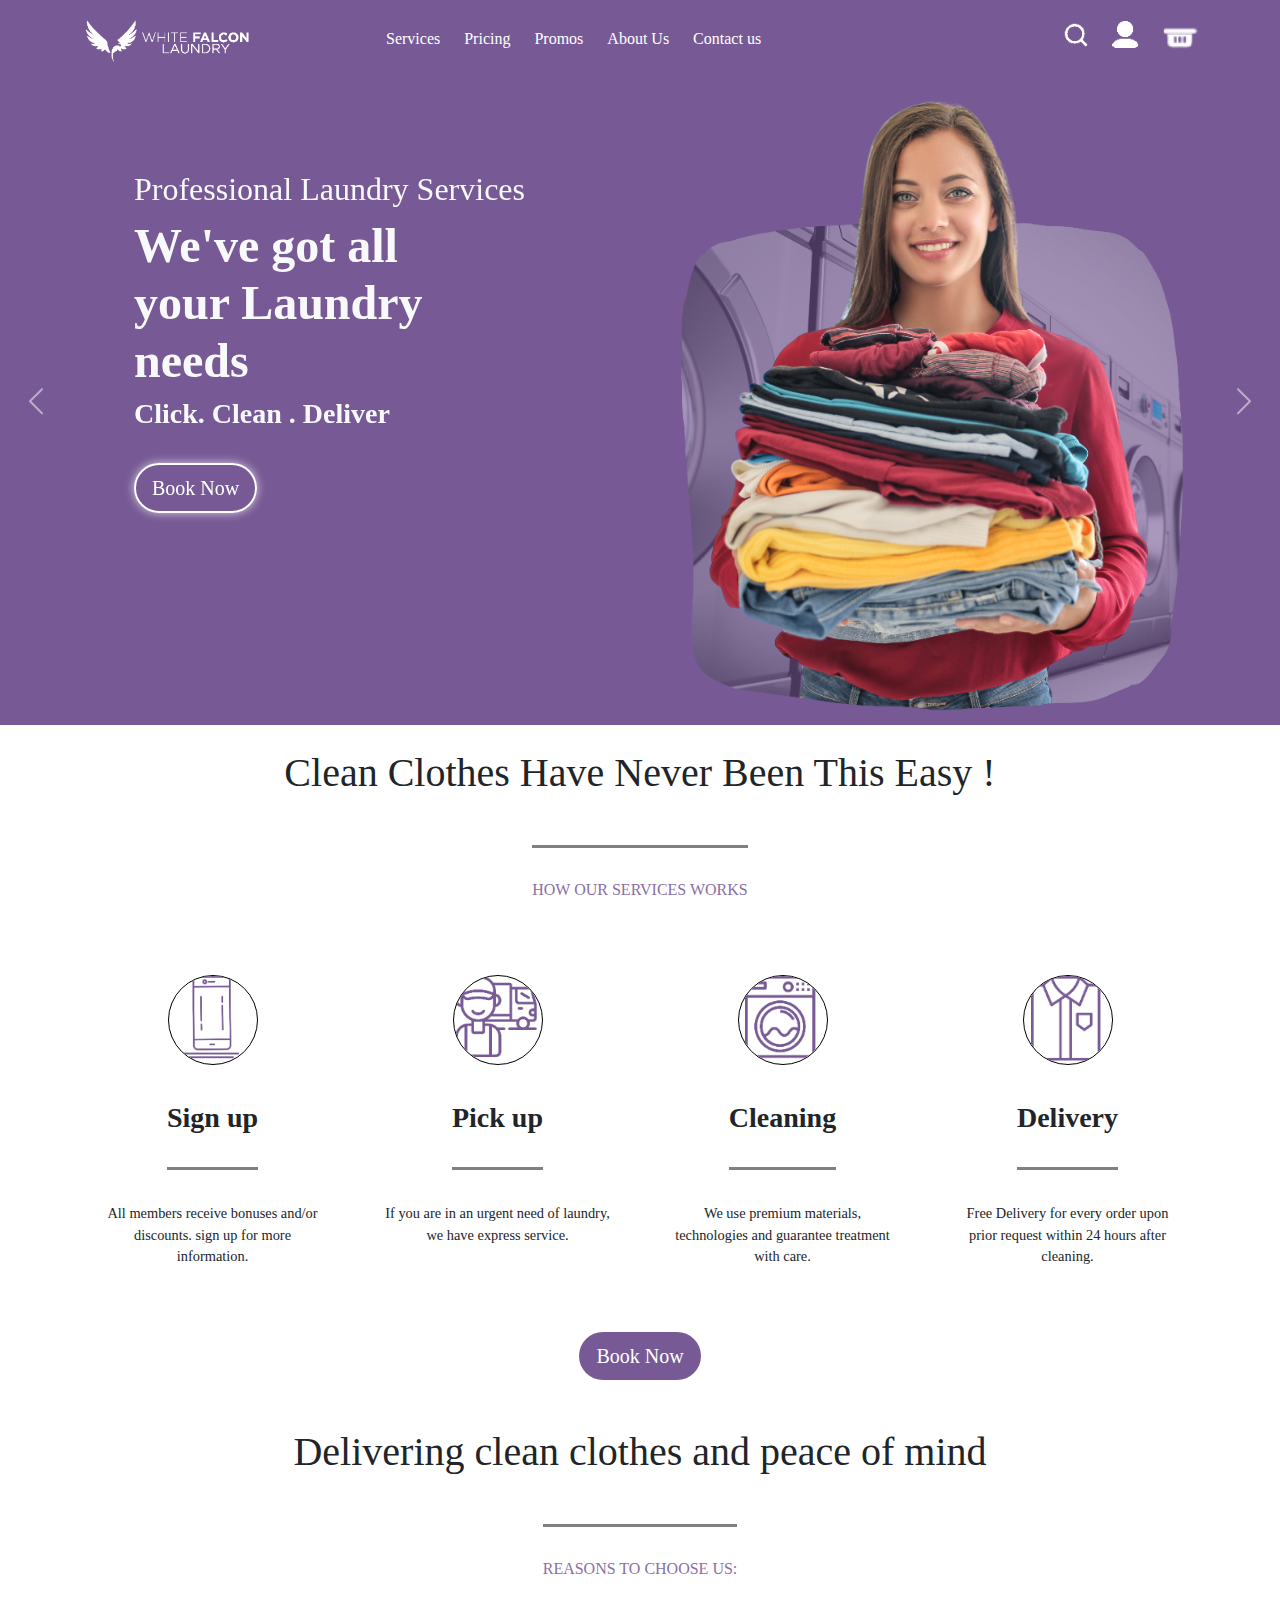
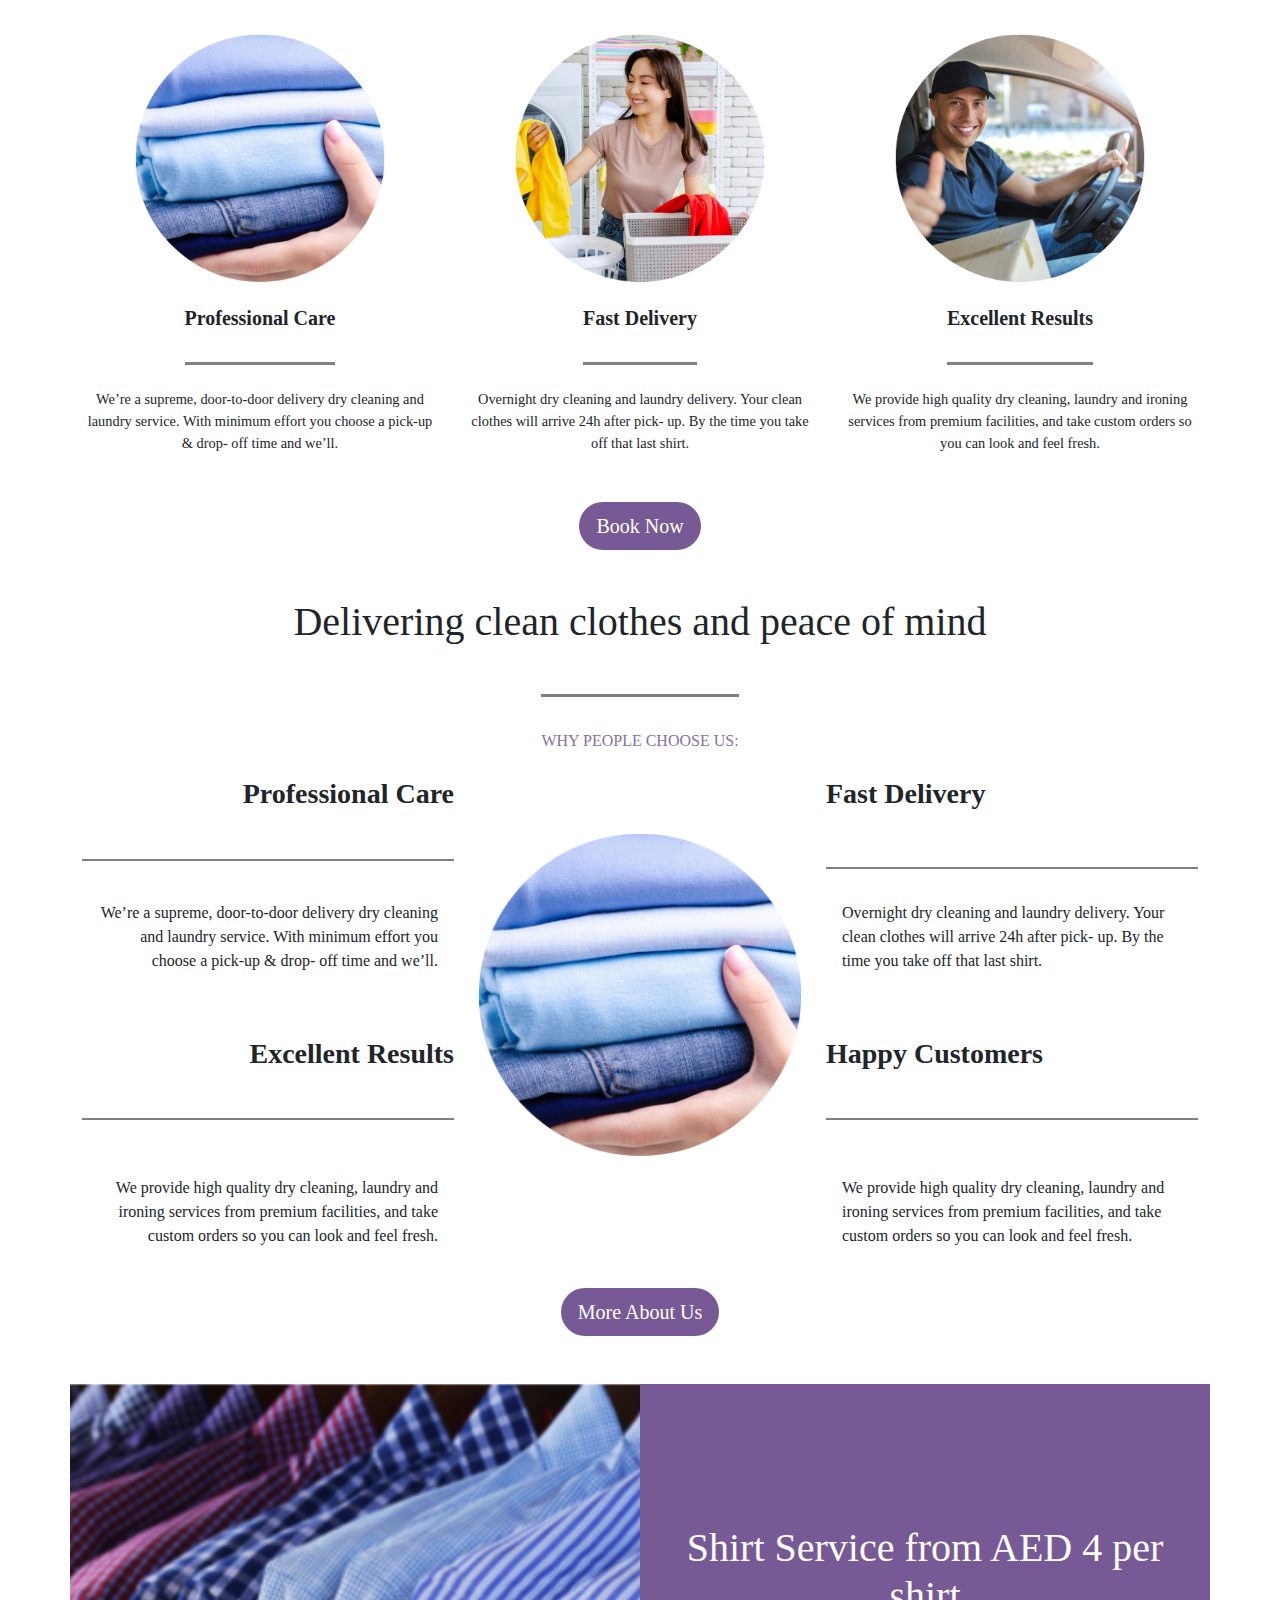
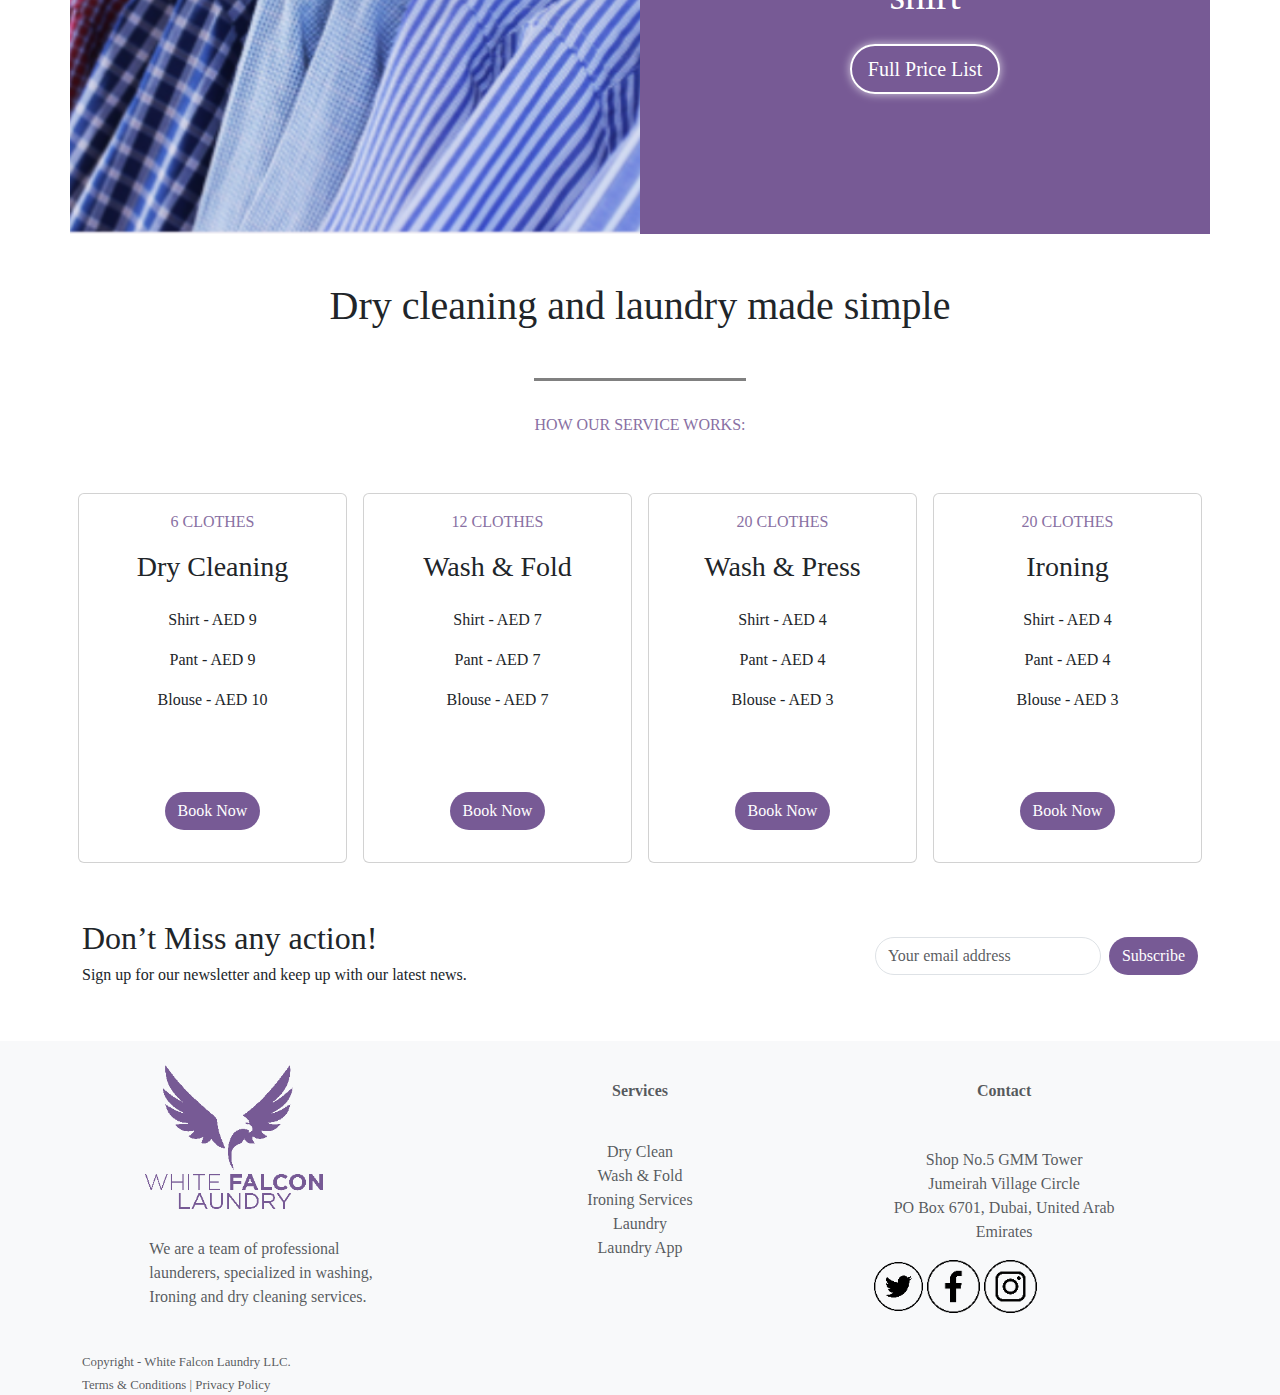
<file: index.html>
<!DOCTYPE html>
<html lang="en">
  <head>
    <meta charset="utf-8" />
    <meta name="viewport" content="width=device-width, initial-scale=1" />
    <title>White Falcon</title>
    <link
      href="https://cdn.jsdelivr.net/npm/bootstrap@5.3.3/dist/css/bootstrap.min.css"
      rel="stylesheet"
      integrity="sha384-QWTKZyjpPEjISv5WaRU9OFeRpok6YctnYmDr5pNlyT2bRjXh0JMhjY6hW+ALEwIH"
      crossorigin="anonymous"
    />
    <link rel="stylesheet" href="style.css" />
   
  </head>
  <body>
     <div class="combine-nav-image container-fluid">
     <nav class="navbar navbar-expand-lg  ">
      <div class="container ">
        <a class="navbar-brand" href=""
          ><img src="./images/white-falcon-laundry.png" alt=""
        /></a>
        <button
          class="navbar-toggler"
          type="button"
          data-bs-toggle="collapse"
          data-bs-target="#navbarNavAltMarkup"
          aria-controls="navbarNavAltMarkup"
          aria-expanded="false"
          aria-label="Toggle navigation"
        >
          <span class="navbar-toggler-icon"></span>
        </button>
        
        <div class="collapse navbar-collapse" id="navbarNavAltMarkup">
          <div class="navbar-nav  gap-2  mar-nav " >
            <a class="nav-link active" aria-current="page" href="#">Services</a>
            <a class="nav-link hb" href="#">Pricing</a>
            <a class="nav-link hb" href="#">Promos</a>

            <a class="nav-link hb" href="#">About Us</a>
            <a class="nav-link hb" href="#">Contact us</a>
          </div>
          <div class=" icon-nav w-90 d-flex  d-sm-flex  gap-4 ">
         
              <a class="nav-link" href="#"
                ><img src="./images/Search.png" alt=""
              /></a>
           
              <a class="nav-link" href="#"
                ><img src="./images/Login.png" alt=""
              /></a>
          
              <a class="nav-link" href="#"
                ><img src="./images/Cart.png" alt=""
              /></a>
           
        </div>
      </div>
    </nav> 
   
    
    
    <div id="customCarousel" class="carousel slide" data-bs-ride="carousel">
        <div class="carousel-inner">
          
          <!-- Slide 1 -->
          <div class="carousel-item active">
            <div class="container">
              <div class="row align-items-center">
                <!-- Image on top in small screens, right in md+ -->
                <div class="col-12 col-md-6 order-md-2">
                  <img src="./images/top-banner-pic-2.png" class="img-fluid w-100" alt="Slide 1">
                </div>
                <!-- Text below in small screens, left in md+ -->
                <div class="col-12 col-md-6 uppdiv order-md-1 text-center text-md-start p-4">
                    <h4 class=" h-head-4  text-light">Professional Laundry Services</h4>
                    <h1 class=" h-head fw-bold text-lg-start text-md-start text-sm-center text-light " >
                        We've got all <br />
                        your Laundry <br />
                        needs
                      </h1>
                      <h3 class="fw-semibold text-lg-start text-md-start text-light text-sm-center ">Click. Clean . Deliver</h3>
                      <div class="text-sm-center  text-lg-start w-100 text-md-start mt-3">
                        <button type="button" class="btn custoom-btn bntext rounded-pill btn-lg mt-3">Book Now</button>
                      </div>
                </div>
              </div>
            </div>
          </div>
      
          <!-- Slide 2 -->
          <div class="carousel-item">
            <div class="container">
              <div class="row align-items-center">
                <!-- Image -->
                <div class="col-12 col-md-6 order-md-2">
                  <img src="./images/top-banner-pic-2.png" class="img-fluid w-100" alt="Slide 2">
                </div>
                <!-- Text -->
                <div class="col-12 col-md-6 order-md-1 uppdiv text-center text-md-start p-4">
                    <h4 class=" h-head-4 text-light">Professional Laundry Services</h4>
                    <h1 class=" h-head fw-bold text-lg-start text-md-start text-sm-center text-light " >
                        We've got all <br />
                        your Laundry <br />
                        needs
                      </h1>
                      <h3 class="fw-semibold text-light text-lg-start text-md-start text-sm-center ">Click. Clean . Deliver</h3>
                      <div class=" w-100 text-md-start mt-3">
                        <!-- <button class=" text-sm-center border-white rounded-pill text-lg-start text-md-start text-light text-capitalize px-3 py-2 fw-semibold" style="background-color: #775A95;">
                          Book Now
                        </button> -->
                        <button type="button" class="btn custoom-btn bntext rounded-pill btn-lg mt-3">Book Now</button>
                      </div>
                </div>
              </div>
            </div>
          </div>
      
        </div>
      
        <!-- Carousel Controls -->
        <button class="carousel-control-prev" type="button" data-bs-target="#customCarousel" data-bs-slide="prev">
          <span class="carousel-control-prev-icon" aria-hidden="true"></span>
          <span class="visually-hidden">Previous</span>
        </button>
        <button class="carousel-control-next p-0" type="button" data-bs-target="#customCarousel" data-bs-slide="next">
          <span class="carousel-control-next-icon " aria-hidden="true"></span>
          <span class="visually-hidden ">Next</span>
        </button>
      </div>
</div>
    <!-- carousel part ends -->
     <!-- middle upper section heading start-->
      <div class="text-center" >
       <div class="h1border  mt-4 "> <h1  class="mb-4"  >Clean Clothes Have Never Been This Easy !</h1></div>
       
       <div class="text-center subheading"> <h6 class=" h6color mt-4  " style=" padding-top: 2rem; border-top: 3px solid grey;">HOW OUR SERVICES WORKS</h6></div>
      </div>
      <div class="container mt-5">
        <div class="row upper-card-div">
            <div class="col-md-3">
                <div class="card text-center"style="border:none">
                    <img src="./images/Sign up Icon.png" class="card-img-top border border-black" alt="Image">
                    <div class="card-body">
                      <div class="subheading" ><h3 class=" fw-bold" style="padding-bottom: 2rem; border-bottom: 3px solid grey;">Sign up</h3></div>
                        <p class="card-text">All members receive bonuses
                          and/or discounts. sign up for more
                          information.</p>
                    </div>
                </div>
            </div>
            <div class="col-md-3">
                <div class="card text-center " style="border:none">
                    <img src="./images/Pick up Icon.png" class="card-img-top border border-black" alt="Image">
                    <div class="card-body">
                     <div class="subheading"><h3 class=" fw-bold" style="padding-bottom: 2rem; border-bottom: 3px solid grey;">Pick up</h3></div> 
                        <p class="card-text">If you are in an urgent need of 
                          laundry, we have express service.</p>
                    </div>
                </div>
            </div>
            <div class="col-md-3" >
                <div class="card text-center"style="border:none">
                    <img src="./images/Cleaning Icon.png" class="card-img-top border border-black" alt="Image">
                    <div class="card-body">
                      <div class="subheading"><h3 class=" fw-bold" style="padding-bottom: 2rem; border-bottom: 3px solid grey;">Cleaning</h3></div>
                        <p class="card-text"> We use premium materials,
                          technologies and guarantee
                          treatment with care.</p>
                    </div>
                </div>
            </div>
            <div class="col-md-3">
                <div class="card text-center" style="border:none">
                    <img src="./images/Delivery Icon.png" class="card-img-top border border-black" alt="Image">
                    <div class="card-body">
                     <div class="subheading"> <h3  class=" fw-bold" style="padding-bottom: 2rem; border-bottom: 3px solid grey;">Delivery</h3></div>
                        <p class="card-text "> Free Delivery for every order upon
                          prior request within 24 hours after
                          cleaning.</p>
                    </div>
                </div>
            </div>
        </div>
    </div>
    
    <div class="book-2 text-center">
      <!-- <button type="button"  style="color: white; "  class="btn custom-btn btn-lg rounded-pill mb-4 mt-5" >Book Now</button> -->
      <button  style="color: white; "  type="button" class="btn custom-btn rounded-pill  subbtn btn-lg   mb-4 mt-5">Book Now</button>
    </div>
    
     <!-- middle upper section heading end-->
      <!-- middle lower section heading start -->
      <div class="text-center">
        <div class="h1border  mt-4 "> <h1  class="mb-4">Delivering clean clothes and peace of mind</h1></div>
         <div class="subheading"><h6 class=" h6color mt-4  " style=" padding-top: 2rem; border-top: 3px solid grey;"> REASONS TO CHOOSE US:</h6></div>
       </div>
       <!-- three cards with circle image start -->
       
      <div class="container mt-5">
        <div class="row g-4">
            <!-- Card 1 -->
            <div class="col-md-4 ">
                <div class=" thumb text-center">
                    <img src="./images/Thumbnail 1.png" class="circlemidimage" alt="Image 1">
                    <div class="card-body text-center">
                          <div class="subheading"><h5 class="card-title fw-bold mt-4 thumbh-card-heading" style="padding-bottom: 2rem; border-bottom: 3px solid grey;">Professional Care</h5></div>
                        <p class="card-text threecardtext mt-4">We’re a supreme, door-to-door delivery dry
                          cleaning and laundry service. With
                          minimum effort you choose a pick-up & drop-
                          off time and we’ll.</p>
                       
                    </div>
                </div>
            </div>
    
            <!-- Card 2 -->
            <div class="col-md-4 ">
                <div class=" thumb text-center">
                    <img src="./images/Thumbnail 2.png" class="circlemidimage" alt="Image 2">
                    <div class="card-body text-center">
                      <div class="subheading"> <h5 class="card-title fw-bold mt-4 " style="padding-bottom: 2rem; border-bottom: 3px solid grey;">Fast Delivery</h5></div> 
                        <p class="card-text threecardtext mt-4">Overnight dry cleaning and laundry delivery.
                          Your clean clothes will arrive 24h after pick-
                          up. By the time you take off that last shirt.</p>
                        
                    </div>
                </div>
            </div>
    
            <!-- Card 3 -->
            <div class="col-md-4 ">
                <div class=" thumb text-center">
                    <img src="./images/Thumbnail3.png" class="text-center circlemidimage" alt="Image 3">
                    <div class="card-body text-center ">
                     <div class="subheading">  <h5 class="card-title fw-bold  mt-4 thumbh-card-heading" style="padding-bottom: 2rem; border-bottom: 3px solid grey;">Excellent Results</h5></div>
                        <p class="card-text threecardtext mt-4"> We provide high quality dry cleaning,
                          laundry and ironing services from premium 
                         facilities, and take custom orders so you can 
                         look and feel fresh.</p>
                        
                    </div>
                </div>
            </div>
        </div>
    </div>
       <!-- three cards with circle image end -->
       <div class="book-2 text-center">
        <!-- <button   style="color: white; " type="button" class="btn custom-btn btn-lg rounded-pill mb-4 mt-5" >Book Now</button> -->
        <button  style="color: white; "  type="button" class="btn custom-btn rounded-pill btn-lg subbtn  mb-4 mt-5">Book Now</button>
       </div>
       
       <div class="text-center">
       <div class="h1border mt-4  "> 
        <h1 class="mb-4"> Delivering clean clothes and peace of mind</h1> </div>
      <div class="subheading">  <p class=" h6color mt-4  mb-4" style="padding-top: 2rem; border-top: 3px solid grey;">WHY PEOPLE CHOOSE US:</p></div>
      </div>
       <!-- middle lower section heading end -->
        <!-- grid part starts -->
        <div  class="three-items container">
          <div >
             <div class="" >
             <div> <p class="h3 text-center hgfirst  fw-bold"  style="border-bottom: 2px solid gray; padding-bottom: 3rem;  ;">Professional Care</p></div>
              <p class=" paragrdupper fs-6 mt-6 text-center px-3" style="padding-top: 2rem; padding-bottom: 3rem;">We’re a supreme, door-to-door delivery dry 
              cleaning and laundry service. With 
              minimum effort you choose a pick-up & drop-
              off time and we’ll.</p>
             </div>
              <div>
                <p class="h3 text-center hgfirst fw-bold" style="border-bottom: 2px solid gray; padding-bottom: 3rem;  ">Excellent Results</p>
                <p class="fs-6 paragrdupper mt-4 px-3 " style="padding-top: 2rem;">We provide high quality dry cleaning,
                laundry and ironing services from premium 
                facilities, and take custom orders so you can 
                look and feel fresh.</p>
              </div>
          </div>
          <div class="text-center gap-5">
            <img src="./images/Thumbnail 1.png" class="rounded grimage  p-4" alt="...">
          </div>
          <div>
            <div>
            <div  style="border-bottom: 2px solid gray; padding-bottom: 3rem; ">
                <p class="h3  hglast martop fw-bold">Fast Delivery</p>
              </div>
            <p class="fs-6 mt-6  paragrdlower px-3 text-start" style="padding-top: 2rem;padding-bottom: 3rem;">Overnight dry cleaning and laundry delivery.
              Your clean clothes will arrive 24h after pick-
              up. By the time you take off that last shirt.</p>
          </div>
            <div>
              <p class="h3  hglast fw-bold"style="border-bottom: 2px solid gray; padding-bottom: 3rem;  ">Happy Customers</p>
            </div>
            <p class="fs-6 mt-6  paragrdlower px-3 text-start" style="padding-top: 3rem;">We provide high quality dry cleaning,
              laundry and ironing services from premium 
              facilities, and take custom orders so you can 
              look and feel fresh.</p>
          </div>
        </div>
         <!-- grid part ends -->
          <!-- after grid part (btn,img,heading) starts -->
         <div class="more-about text-center  mt-4"> 
          <!-- <button type="button" class="btn custom-btn btn-lg rounded-pill" style="padding-top: 10px; color: white; ">More About Us</button> -->
          <button  style="color: white; "  type="button" class="btn  btn-lg custom-btn rounded-pill  subbtn ">More About Us</button>
        </div >
         <!-- center img starts -->
      <div class="container my-5">
        <div class="row d-flex align-items-stretch">
          
          <!-- Left Section (Image) -->
          <div class="col-12 col-md-6 p-0 d-flex">
            <img src="./images/Centre Banner.png" class="w-100 h-100 object-fit-cover" style="min-height: 50vh;" alt="Shirt Service">
          </div>
      
          <!-- Right Section (Text & Button with Full Background Cover) -->
          <div class="col-12 col-md-6 bgcenterimg text-white d-flex flex-column justify-content-center align-items-center p-4" style="min-height: 50vh;">
            <h1 class="display-6 text-center">Shirt Service from AED 4 per shirt</h1>
            <button type="button" class="btn custoom-btn bntext rounded-pill btn-lg mt-3 ">Full Price List</button>
          </div>
               <!-- center image parts end -->
        </div>
      </div>
      
        <div class="text-center container">
          <div class="h1border  mt-4  " >
            <h1 class="mb-4">Dry cleaning and laundry made simple</h1> 
          </div>
            <div class="subheading"><p class="fs-6 h6color mt-4  mb-6" style="padding-bottom: 2rem; padding-top: 2rem; border-top: 3px solid grey;">HOW OUR SERVICE WORKS:</p></div>
         
        </div> 
         <!-- after grid part(btn,img,heading) ends -->
        <!-- four cards part start   -->
       
        <div class="container">
          <div class="row justify-content-center gap-4 gap-md-0">
            <div class="col-12 col-md-6 col-lg-3 d-flex p-2">
              <div class="card crdfour w-100">
                <div class="card-body text-center">
                  <p class="fs-6 h6color">6 CLOTHES</p>
                  <h3 class="card-title">Dry Cleaning</h3>
                </div>
                <div class="d-flex flex-column text-center">
                  <p>Shirt - AED 9</p>
                  <p>Pant - AED 9</p>
                  <p>Blouse - AED 10</p>
                </div>
                <div class="card-body text-center mt-5 mb-3">
                  <!-- <button   style="color: white; "  class="btn custom-btn belowbuton rounded-pill">Book Now</button> -->
                  <button  style="color: white; "  type="button" class="btn custom-btn rounded-pill  subbtn ">Book Now</button>
                </div>
              </div>
            </div>
            <div class="col-12 col-md-6 col-lg-3 d-flex p-2">
              <div class="card crdfour w-100">
                <div class="card-body text-center">
                  <p class="fs-6 h6color">12 CLOTHES</p>
                  <h3 class="card-title">Wash & Fold</h3>
                </div>
                <div class="d-flex flex-column text-center">
                  <p>Shirt - AED 7</p>
                  <p>Pant - AED 7</p>
                  <p>Blouse - AED 7</p>
                </div>
                <div class="card-body text-center mt-5 mb-3">
                  <!-- <button   style="color: white; " class="btn custom-btn belowbuton rounded-pill">Book Now</button> -->
                  <button  style="color: white; "  type="button" class="btn custom-btn rounded-pill  subbtn ">Book Now</button>
                </div>
              </div>
            </div>
            <div class="col-12 col-md-6 col-lg-3 d-flex p-2">
              <div class="card crdfour w-100">
                <div class="card-body text-center">
                  <p class="fs-6 h6color">20 CLOTHES</p>
                  <h3 class="card-title">Wash & Press</h3>
                </div>
                <div class="d-flex flex-column text-center">
                  <p>Shirt - AED 4</p>
                  <p>Pant - AED 4</p>
                  <p>Blouse - AED 3</p>
                </div>
                <div class="card-body text-center mt-5 mb-3">
                  <!-- <button  style="color: white; "  class="btn custom-btn belowbuton rounded-pill">Book Now</button> -->
                  <button  style="color: white; "  type="button" class="btn custom-btn rounded-pill  subbtn ">Book Now</button>
                </div>
              </div>
            </div>
            <div class="col-12 col-md-6 col-lg-3 d-flex p-2">
              <div class="card crdfour w-100">
                <div class="card-body text-center">
                  <p class="fs-6 h6color">20 CLOTHES</p>
                  <h3 class="card-title">Ironing</h3>
                </div>
                <div class="d-flex flex-column text-center">
                  <p>Shirt - AED 4</p>
                  <p>Pant - AED 4</p>
                  <p>Blouse - AED 3</p>
                </div>
                <div class="card-body text-center mt-5 mb-3">
                  <!-- <button  style="color: white; "  class="btn custom-btn belowbuton rounded-pill">Book Now</button> -->
                  <button  style="color: white; "  type="button" class="btn custom-btn rounded-pill  subbtn ">Book Now</button>
                </div>
              </div>
            </div>
          </div>
        </div>
        <!-- four cards part end   -->
         <!-- subscribe part start  -->
        
        <div class="container my-5">
          <div class="row align-items-center text-center text-md-start">
            <!-- Left  -->
            <div class="col-12 col-md-6 mb-3 mb-md-0">
              <h2 class="h2">Don’t Miss any action!</h2>
              <p class="h6">Sign up for our newsletter and keep up with our latest news.</p>
            </div>
            
            <!-- Right Section -->
            <div class="col-12 col-md-6">
              <div class="d-flex flex-column flex-md-row gap-2 justify-content-center justify-content-md-end ">
                <input type="email" class="form-control inplength rounded-pill " placeholder="Your email address" >
                <button  style="color: white; "  type="button" class="btn custom-btn rounded-pill  subbtn ">Subscribe</button>
              </div>
            </div>
          </div>
        </div>
        
           <!-- subscribe part end  -->
    <!-- footer part starts -->
    <footer class="text-center  text-lg-start bg-body-tertiary text-muted">
      <section class="">
        <div class="container text-center text-md-start mt-5">
          <!-- Grid row -->
          <div class="row mt-3">
            <!-- Grid column -->
            <div class="col-md-3 col-lg-4 col-xl-3 mx-auto mb-4 ">
              <!-- Content -->
              <img class="py-4" src="./images/wfl.png"  >
              <p class="p-1 text-center text-sm-center text-lg-start">
                We are a team of professional <br>
                launderers, specialized in washing, <br>
                Ironing and dry cleaning services.
              </p>
            </div>
            <!-- Grid column -->

            <!-- Grid column -->
            <div class="col-md-2 col-lg-2 col-xl-2 mx-auto mb-4 mt-3">
              <!-- Links -->
             
              <div class="d-flex flex-column align-items-center text-center">
                <h6 class="fw-bold mb-3 py-4">Services</h6>
                <ul class="list-unstyled">
                    <li>Dry Clean</li>
                    <li>Wash & Fold</li>
                    <li>Ironing Services</li>
                    <li>Laundry</li>
                    <li>Laundry App</li>
                </ul>
            </div>
            
            </div>
            
            <div class="col-md-4 col-lg-3 col-xl-3 mx-auto mb-md-0 mb-4 mt-3">
              
                <div class="text-center">
                  <h6 class="fw-bold mb-4 py-4">Contact</h6>
                  <p>Shop No.5 GMM Tower <br>Jumeirah Village Circle <br>PO Box 6701, Dubai, United Arab Emirates</p>
              </div>
              
                <img src="./images/Twitter.png" alt="">
                <img src="./images/Facebook.png" alt="">
                <img src="./images/Insta.png" alt="">
            </div>
            <!-- Grid column -->
          </div>
          <!-- Grid row -->
          <div   >
            <p class="cpytext mb-1 ">Copyright - White Falcon Laundry LLC.</p>
           <p class="cpytext">Terms & Conditions | Privacy Policy</p>
         </div>
        </div>
      </section>
      <!-- Section: Links  -->

   
    </footer>
    <!-- Footer -->
    <!-- footer part ends -->
    <script
      src="https://cdn.jsdelivr.net/npm/bootstrap@5.3.3/dist/js/bootstrap.bundle.min.js"
      integrity="sha384-YvpcrYf0tY3lHB60NNkmXc5s9fDVZLESaAA55NDzOxhy9GkcIdslK1eN7N6jIeHz"
      crossorigin="anonymous"
    ></script>
    <script src="script.js"></script>
  </body>
</html>
</file>
<file: style.css>
* {
  margin: 0;
  padding: 0;
  box-sizing: border-box;
}

html, body {
  width: 100%;
  height: 100%;
  font-family: Georgia, "Times New Roman", Times, serif;
}

a {
  text-decoration: none;
  color: white !important;
}

.combine-nav-image {
  background-color: #775A95;
}

.custom-btn {
  background-color: #775A95;
}

ul {
  list-style: none;
}

@media (max-width: 200px) {
  .navbar-brand {
    width: 50px;
    aspect-ratio: 1/1;
  }
}
.navbar-brand img {
  width: 180px !important;
}

@media (min-width: 400px) {
  .h-head-4 {
    font-size: 2rem !important;
  }
}
.h-head-4 {
  font-size: 1.2rem;
}

.h-head {
  font-size: 1.5rem;
}

@media (min-width: 400px) {
  .h-head {
    font-size: 3rem;
  }
}
.h6color {
  color: #8970A3 !important;
}

.upper-card-div .card-img-top {
  width: 90px;
  height: 90px;
  -o-object-fit: contain;
     object-fit: contain;
  border-radius: 50%;
  margin: 20px auto;
}
.upper-card-div .card-text {
  font-size: 0.9rem;
  margin-top: 25px;
}

@media (max-width: 992px) {
  .navbar-collapse {
    position: absolute;
    z-index: 99;
    background: #e0aaff;
    width: 95%;
    left: 3px;
    top: 77px;
    padding: 16px;
    overflow: hidden;
  }
}
.navbar-collapse.active {
  display: block; /* Show when active class is added */
}

.navbar-nav .nav-link:hover {
  background-color: rgb(204, 197, 197);
}

@media (min-width: 1024px) {
  .uppdiv {
    padding-left: 4rem !important;
    padding-bottom: 9rem !important;
  }
}
@media (min-width: 768px) {
  .inplength {
    width: -moz-fit-content;
    width: fit-content;
  }
  .three-items {
    display: grid;
    grid-template-columns: repeat(3, 1fr);
  }
  .hgfirst {
    text-align: end !important;
  }
  .paragrdupper {
    text-align: end !important;
  }
  .mar-nav {
    margin-left: 100px;
    margin-right: auto;
  }
  .icon-nav {
    display: flex;
    justify-content: space-evenly;
  }
  .carousel-control-prev,
  .carousel-control-next {
    width: auto; /* Prevents buttons from taking extra space */
    top: 50%;
    transform: translateY(-50%);
    z-index: 10;
  }
  .carousel-control-prev {
    left: 0.5rem; /* Adjust the left position to move it outside */
  }
  .carousel-control-next {
    right: 0.5rem; /* Adjust the right position to move it outside */
  }
}
.thumb {
  border: none !important;
}

.threecardtext {
  font-size: 0.9rem;
}

.circlemidimage {
  width: 70%;
}

.grimage {
  width: 100% !important;
  margin-top: 2rem;
}

@media (max-width: 767px) {
  .hglast {
    text-align: center !important;
  }
  .martop {
    margin-top: 30px;
  }
  .paragrdupper {
    text-align: center !important;
  }
  .paragrdlower {
    text-align: center !important;
  }
}
.grimage {
  width: 80%;
}

.belowbuton {
  background-color: #775A95 !important;
}

.four-cards-bottom {
  display: flex;
  justify-content: space-evenly;
}

.cpytext {
  font-size: 0.8rem;
}

.subbtn:hover {
  color: black !important;
  background-color: #e0aaff;
}

.bgcenterimg {
  background-color: #775A95;
}

.bntext {
  color: white;
}

.custoom-btn {
  border: 2px solid white; /* White border */
  color: white; /* White text */
  background: transparent; /* Transparent background */
  box-shadow: 0px 0px 10px rgba(255, 255, 255, 0.7); /* White glow effect */
  transition: all 0.3s ease-in-out; /* Smooth effect */
}

.custoom-btn:hover {
  background: white; /* White background on hover */
  color: black; /* Black text on hover */
}

.subheading {
  display: flex;
  flex-direction: column;
  align-items: center;
}/*# sourceMappingURL=style.css.map */
</file>
